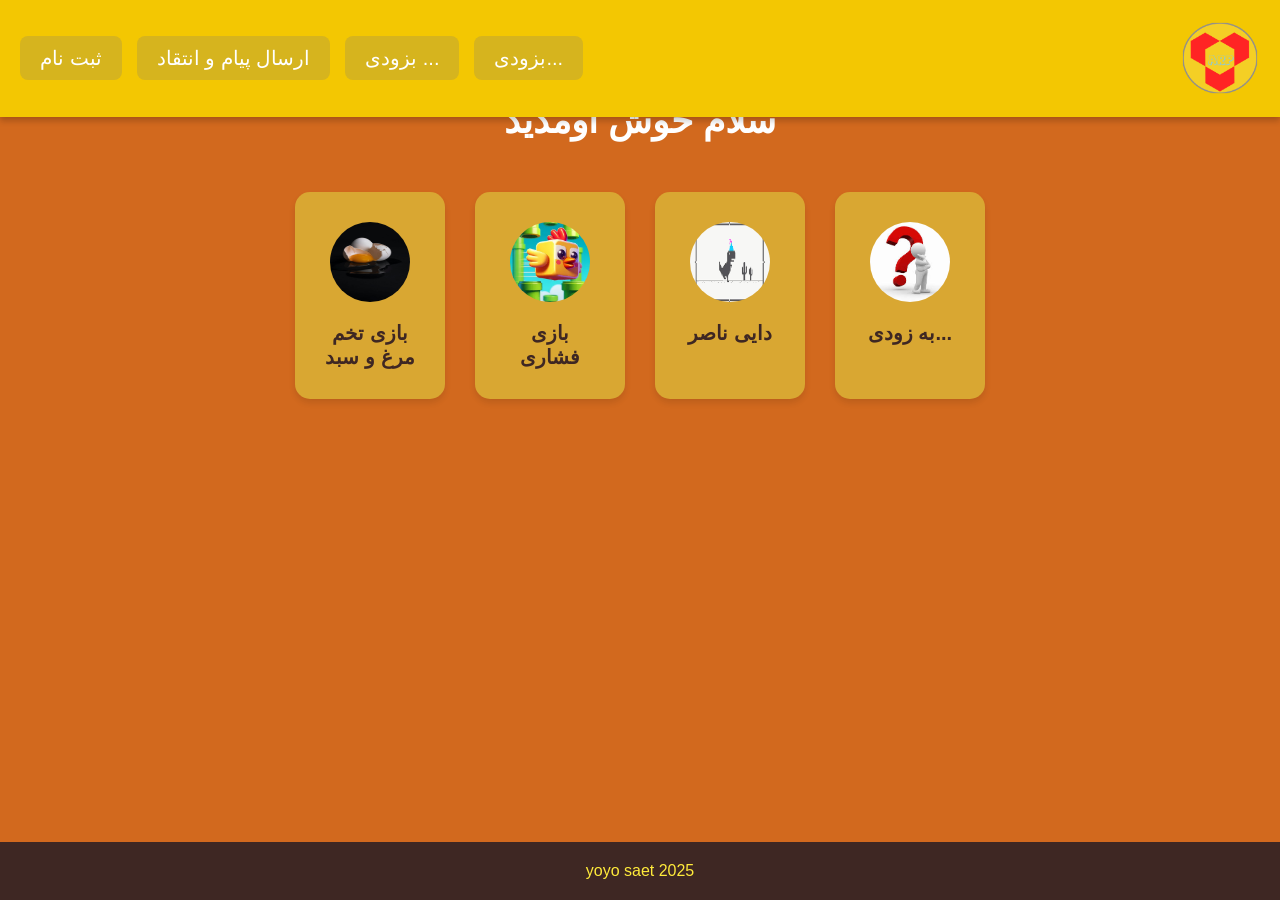
<file: gost fain/index.html>
<!DOCTYPE html>
<html lang="fa">
<head>
    <meta charset="UTF-8">
    <meta name="viewport" content="width=device-width, initial-scale=1.0">
    <title>yoyo saet2</title>
    <link rel="stylesheet" href="./gem game.css">
</head>
<body>
    <!-- Header with 4 buttons at top left and logo at top right -->
    <header>
        <div class="header-container">
            <a href="./form/signup.html" class="header-button">ثبت نام </a>
            <a href="./peam/peam.html" class="header-button">ارسال پیام و انتقاد</a>
            <a href="page3.html" class="header-button"> بزودی ...</a>
            <a href="page4.html" class="header-button"> بزودی...</a>
        </div>
        <!-- Logo placed at the top right -->
        <div class="logo-container">
            <img src="./img/logo-1735135462637.png" alt="Logo" class="logo">
        </div>
    </header>

    <!-- Main Content Section -->
    <main class="content">
        <h1>سلام خوش اومدید</h1>
        <div class="button-container">
            <a href="./level2/index2.html" class="button">
                <img src="./img/jasmin-egger-vWtfT-o-UOA-unsplash-1-scaled.jpg" alt="">
                <p>بازی تخم مرغ و سبد</p>
            </a>
            <a href="./atatri/atatri.html" class="button">
                <img src="./img/com.MGame.FlappyBird19-cc6d5fad-9987-477a-bda1-81beddbb5e64_512x512.webp" alt="Icon 2">
                <p> بازی فشاری</p>  
            </a>
            <a href="./daeei/daeei.html" class="button">
                <img src="./img/images.png" alt="Icon 3">
                <p> دایی ناصر</p>
            </a>
            <a href="page4.html" class="button">
                <img src="./img/imagesس.jpeg"Icon 4>
                <p>به زودی... </p>
            </a>
        </div>
    </main>

    <footer>
        <p>yoyo saet 2025</p>
    </footer>

    <script src="./gem game.js"></script>
</body>
</html>
</file>
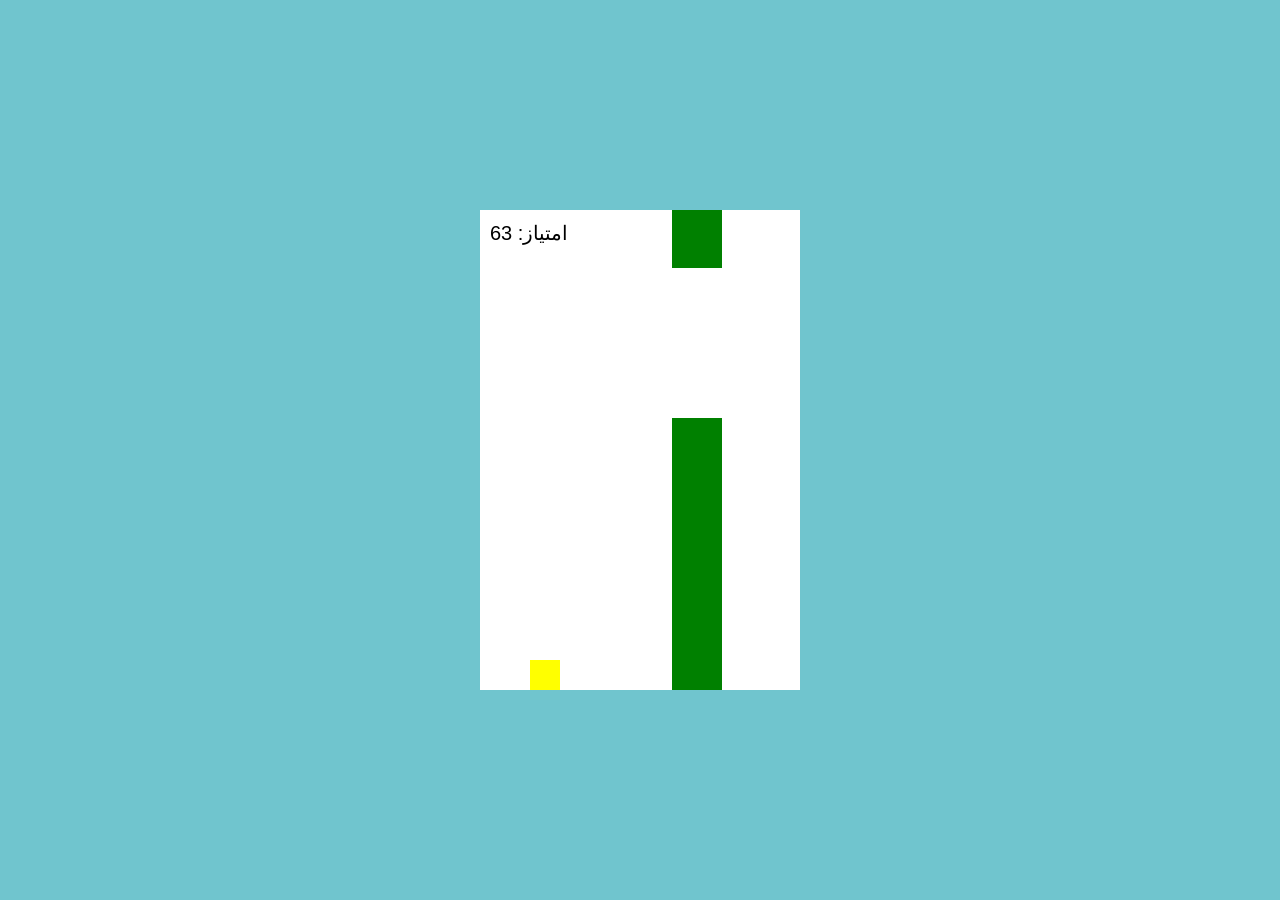
<file: gost fain/atatri/atatri.html>
<!DOCTYPE html>
<html lang="fa">

<head>
    <meta charset="UTF-8">
    <meta name="viewport" content="width=device-width, initial-scale=1.0">
    <title>بازی هواپیمای آتاری</title>
    <style>
        body {
            margin: 0;
            background-color: #70c5ce;
            display: flex;
            justify-content: center;
            align-items: center;
            height: 100vh;
            overflow: hidden;
        }

        canvas {
            background-color: #fff;
            display: block;
        }
    </style>
</head>

<body>

    <canvas id="gameCanvas" width="320" height="480"></canvas>

    <script>
        const canvas = document.getElementById('gameCanvas');
        const ctx = canvas.getContext('2d');

        const GRAVITY = 0.5;
        const LIFT = -12;
        const SPAWN_RATE = 90;
        const PIPE_WIDTH = 50;
        const PIPE_GAP = 150;

        let birdY = canvas.height / 2;
        let birdVelocity = 0;
        let birdWidth = 30;
        let birdHeight = 30;
        let birdX = 50;

        let pipes = [];
        let score = 0;
        let frame = 0;

        function drawBird() {
            ctx.fillStyle = 'yellow';
            ctx.fillRect(birdX, birdY, birdWidth, birdHeight);
        }

        function updateBird() {
            birdVelocity += GRAVITY;
            birdY += birdVelocity;

            if (birdY < 0) birdY = 0;
            if (birdY + birdHeight > canvas.height) birdY = canvas.height - birdHeight;
        }

        function drawPipes() {
            ctx.fillStyle = 'green';
            pipes.forEach(pipe => {
                ctx.fillRect(pipe.x, 0, PIPE_WIDTH, pipe.topHeight);
                ctx.fillRect(pipe.x, pipe.topHeight + PIPE_GAP, PIPE_WIDTH, canvas.height - pipe.topHeight - PIPE_GAP);
            });
        }

        function updatePipes() {
            if (frame % SPAWN_RATE === 0) {
                const topHeight = Math.floor(Math.random() * (canvas.height - PIPE_GAP));
                pipes.push({ x: canvas.width, topHeight });
            }

            pipes.forEach(pipe => {
                pipe.x -= 2;
            });

            pipes = pipes.filter(pipe => pipe.x + PIPE_WIDTH > 0);
        }

        function checkCollisions() {
            for (let i = 0; i < pipes.length; i++) {
                const pipe = pipes[i];
                if (
                    birdX + birdWidth > pipe.x && birdX < pipe.x + PIPE_WIDTH &&
                    (birdY < pipe.topHeight || birdY + birdHeight > pipe.topHeight + PIPE_GAP)
                ) {
                    resetGame();
                }
            }
        }

        function drawScore() {
            ctx.fillStyle = 'black';
            ctx.font = '20px Arial';
            ctx.fillText(`امتیاز: ${score}`, 10, 30);
        }

        function resetGame() {
            birdY = canvas.height / 2;
            birdVelocity = 0;
            pipes = [];
            score = 0;
        }

        function gameLoop() {
            ctx.clearRect(0, 0, canvas.width, canvas.height);

            updateBird();
            drawBird();

            updatePipes();
            drawPipes();

            checkCollisions();
            drawScore();

            frame++;
            score++;
            requestAnimationFrame(gameLoop);
        }

        window.addEventListener('keydown', () => {
            birdVelocity = LIFT;
        });

        gameLoop();
    </script>

</body>

</html>
</file>
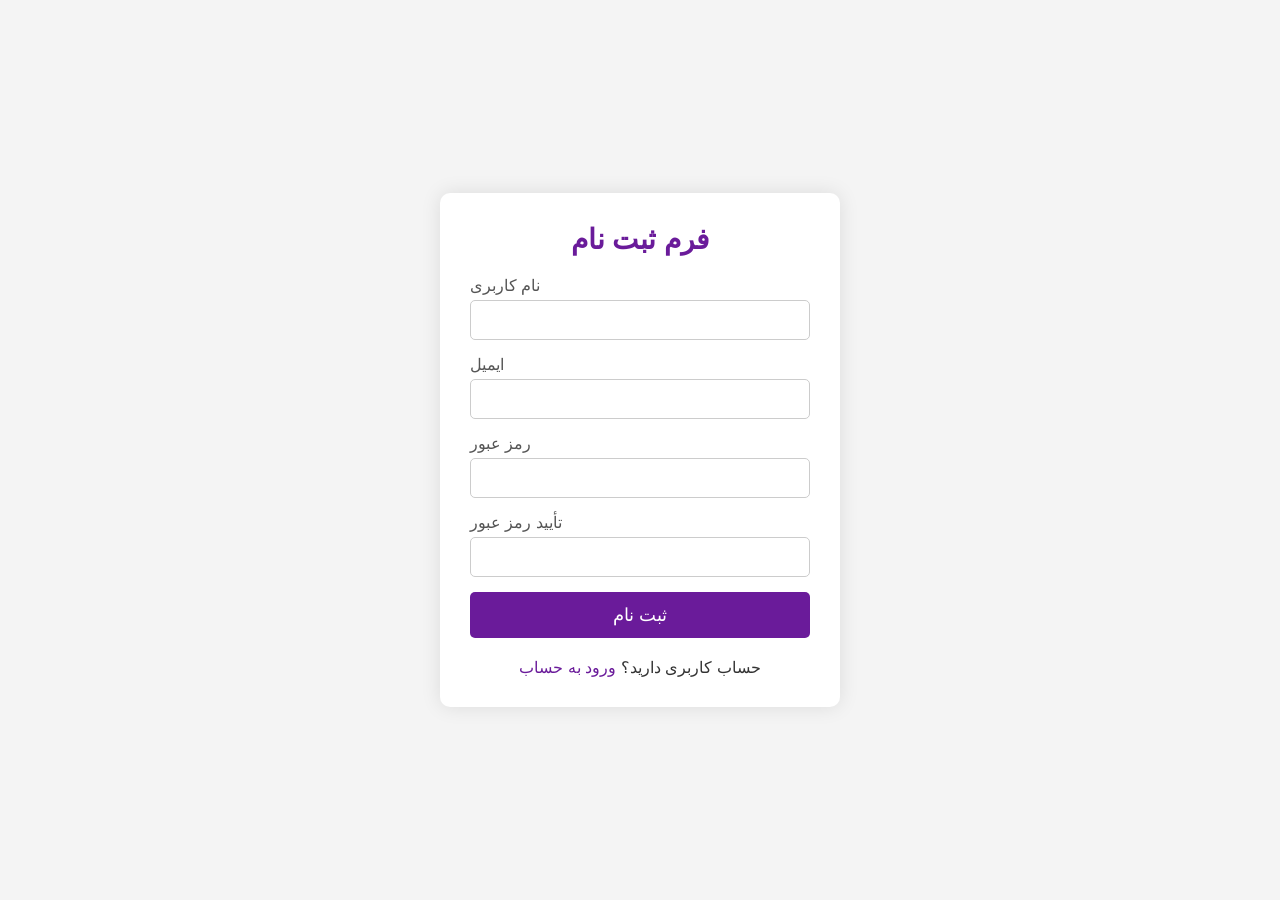
<file: gost fain/form/signup.html>
<!DOCTYPE html>
<html lang="fa">
<head>
    <meta charset="UTF-8">
    <meta name="viewport" content="width=device-width, initial-scale=1.0">
    <title>صفحه ثبت نام</title>
    <link rel="stylesheet" href="styles.css">
</head>
<body>
    <div class="container">
        <h2>فرم ثبت نام</h2>
        <form id="signupForm" onsubmit="return validateForm()">
            <div class="input-group">
                <label for="username">نام کاربری</label>
                <input type="text" id="username" name="username" required>
            </div>

            <div class="input-group">
                <label for="email">ایمیل</label>
                <input type="email" id="email" name="email" required>
            </div>

            <div class="input-group">
                <label for="password">رمز عبور</label>
                <input type="password" id="password" name="password" required>
            </div>

            <div class="input-group">
                <label for="confirmPassword">تأیید رمز عبور</label>
                <input type="password" id="confirmPassword" name="confirmPassword" required>
            </div>

            <button type="submit" class="submit-btn">ثبت نام</button>
        </form>

        <p class="login-link">حساب کاربری دارید؟ <a href="../login/login.html">ورود به حساب</a></p>
    </div>

    <script src="script.js"></script>
</body>
</html>
</file>
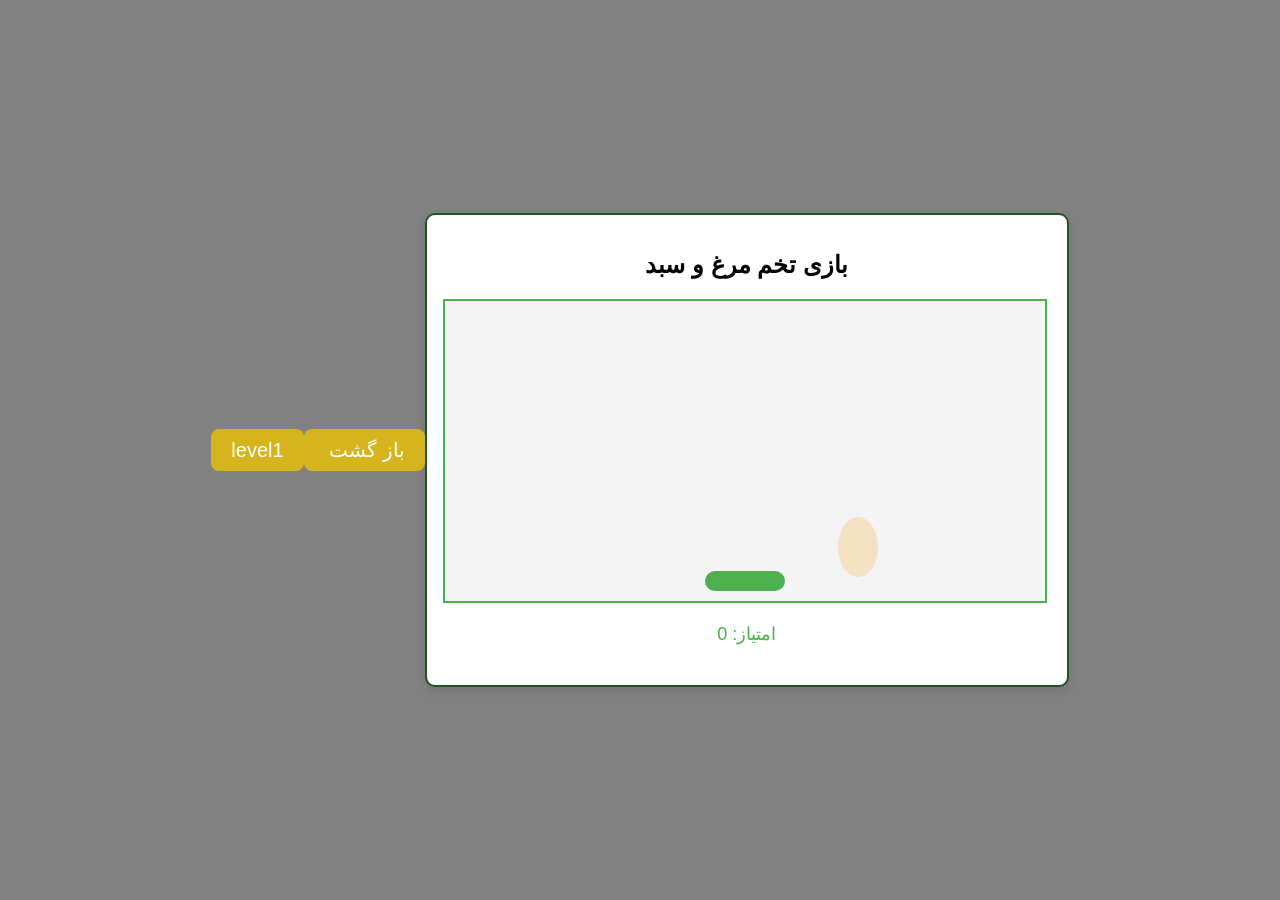
<file: gost fain/level1/index1.html>
<!DOCTYPE html>
<html lang="fa">
<head>
    <meta charset="UTF-8">
    <meta name="viewport" content="width=device-width, initial-scale=1.0">
    <title>بازی تخم مرغ پرتابی</title>
    <link rel="stylesheet" href="./styles level1.css">
</head>
<body>
    <div class="game-container">
        <h1>بازی تخم مرغ و سبد</h1>
        <div id="game-area">
            <div id="egg"></div>
            <div id="basket"></div>
        </div>
        <p id="score">امتیاز: 0</p>
        <p id="message"></p>
    </div>
    <section class="who">
        <a href="../index.html">باز گشت </a>
        <a href="../level2/index2.html">level1</a>
    </section>
    <script src="./script level1.js"></script>
</body>
</html>
</file>
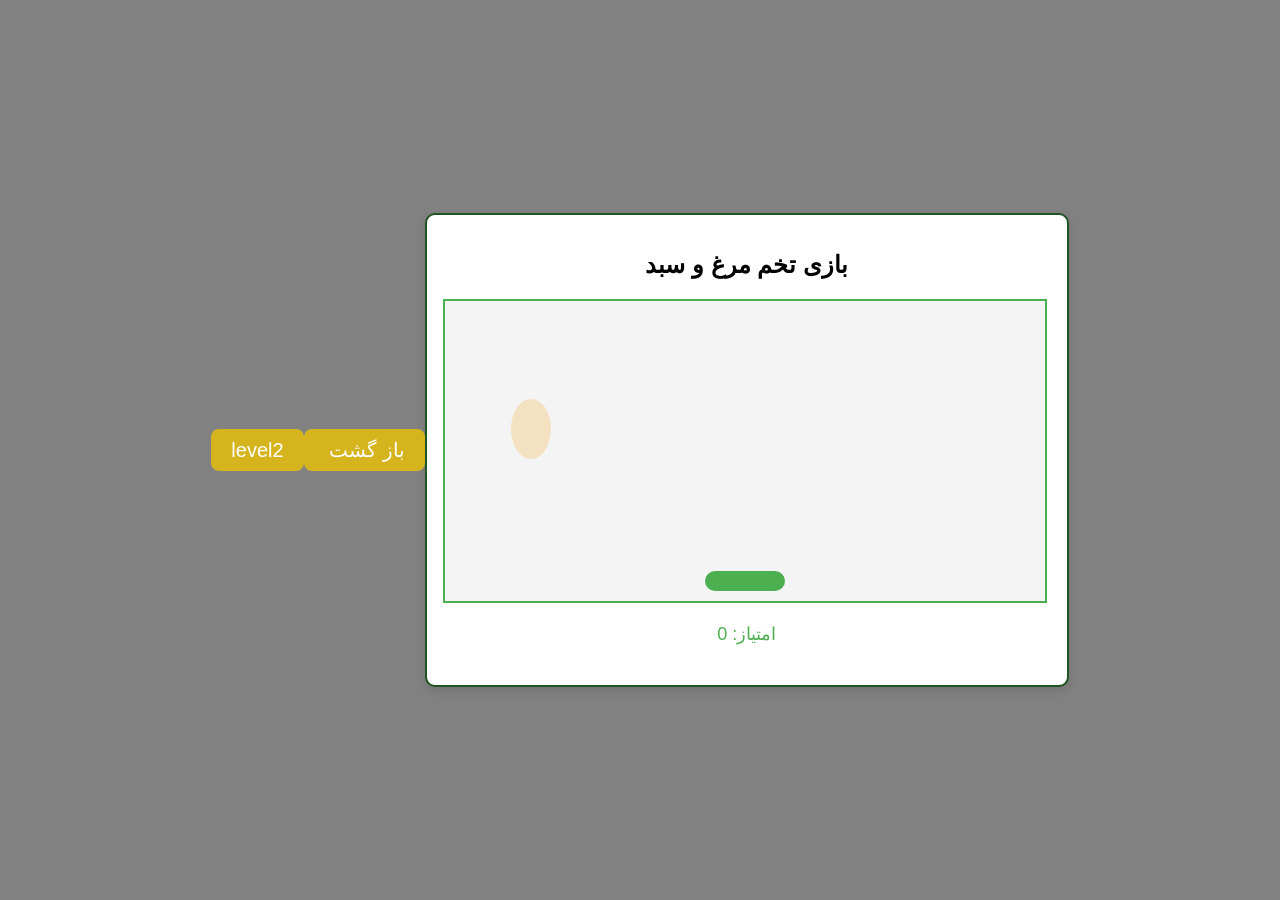
<file: gost fain/level2/index2.html>
<!DOCTYPE html>
<html lang="fa">

<head>
    <meta charset="UTF-8">
    <meta name="viewport" content="width=device-width, initial-scale=1.0">
    <title>بازی تخم مرغ پرتابی</title>
    <link rel="stylesheet" href="./level2.css">
</head>

<body>
    <div class="game-container">
        <h1>  بازی تخم مرغ و سبد </h1>
        <div id="game-area">
            <div id="egg"></div>
            <div id="basket"></div>
        </div>
        <p id="score">امتیاز: 0</p>
        <p id="message"></p>
    </div>
    <section class="who">
        <a href="../index.html">باز گشت </a>
        <a href="../level1/index1.html">level2</a>
    </section>
    <script src="./script level2.js"></script>
</body>

</html>
</file>
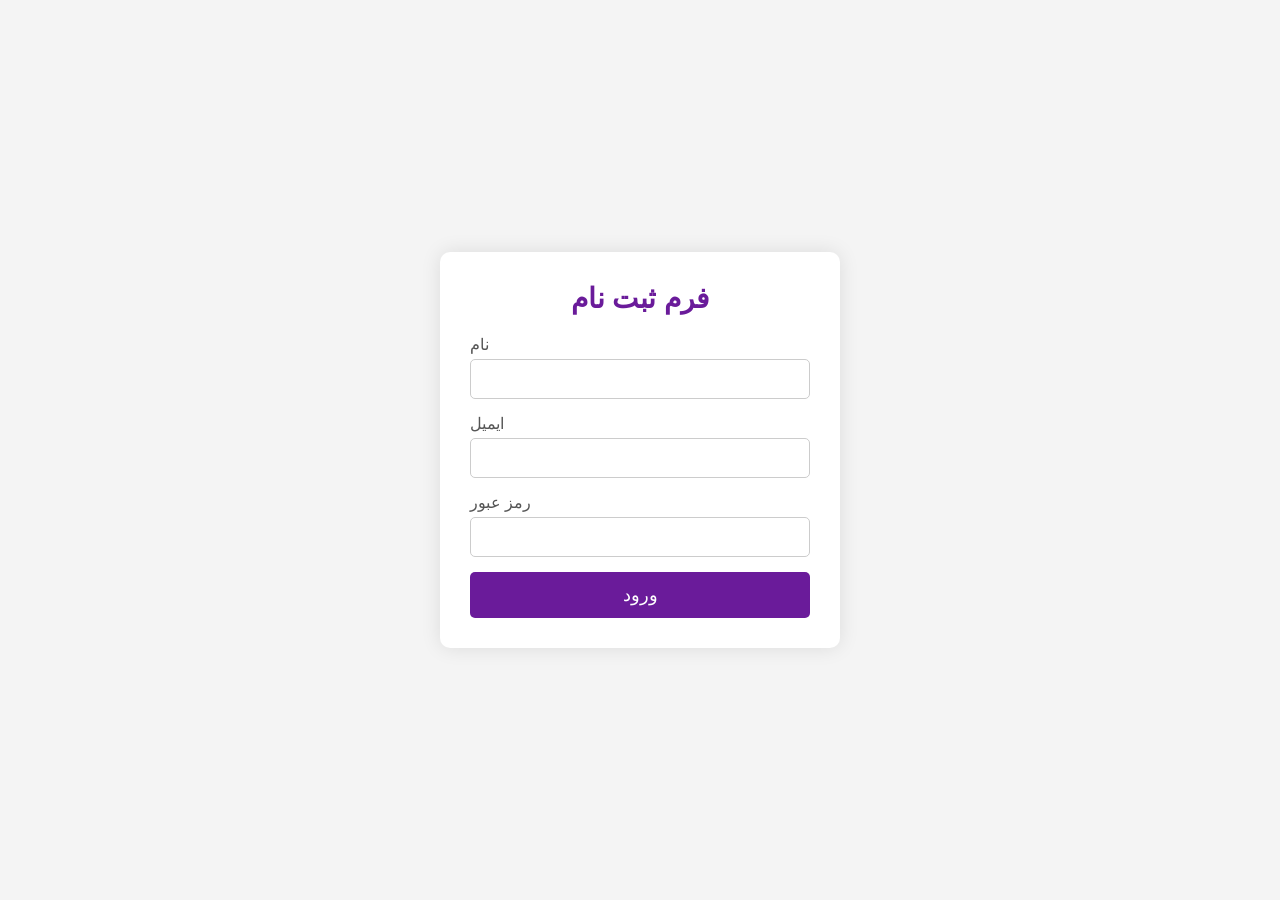
<file: gost fain/login/login.html>
<!DOCTYPE html>
<html lang="fa">

<head>
    <meta charset="UTF-8">
    <meta name="viewport" content="width=device-width, initial-scale=1.0">
    <title>صفحه ثبت نام</title>
    <link rel="stylesheet" href="./login.css">
</head>

<body>
    <div class="container">
        <h2>فرم ثبت نام</h2>
        <form id="signupForm" onsubmit="return validateForm()">
            <div class="input-group">
                <label for="username">نام</label>
                <input type="text" id="username" name="username" required>
            </div>

            <div class="input-group">
                <label for="email">ایمیل</label>
                <input type="email" id="email" name="email" required>
            </div>

            <div class="input-group">
                <label for="password">رمز عبور</label>
                <input type="password" id="password" name="password" required>
            </div>

            <button type="submit" class="submit-btn">ورود</button>
        </form>


    </div>

    <script src="./login.js"></script>
</body>

</html>
</file>
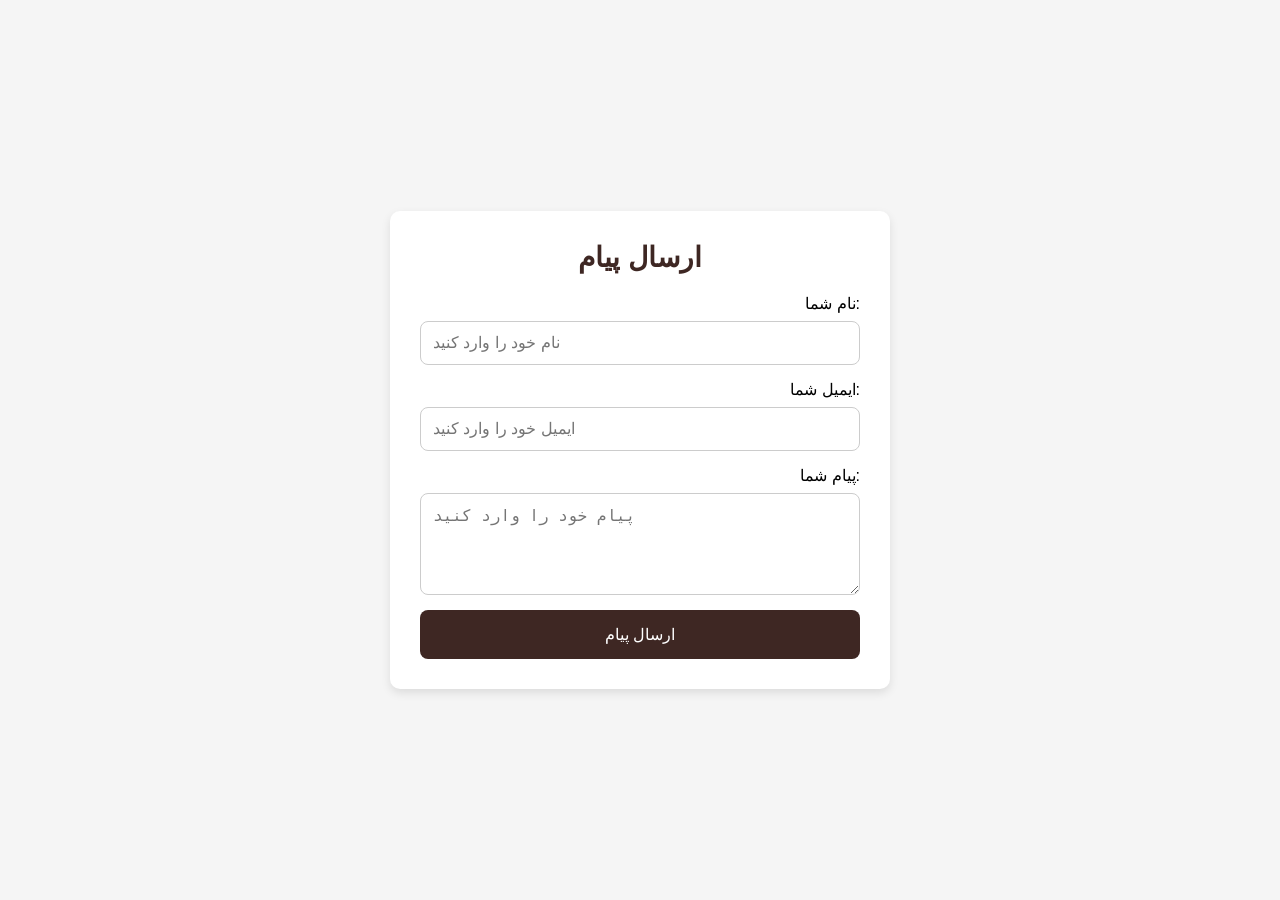
<file: gost fain/peam/peam.html>
<!DOCTYPE html>
<html lang="fa">
<head>
    <meta charset="UTF-8">
    <meta name="viewport" content="width=device-width, initial-scale=1.0">
    <title>ارسال پیام</title>
    <link rel="stylesheet" href="./peam.css">
</head>
<body>
    <div class="container">
        <h1>ارسال پیام</h1>
        <form action="#" method="post" id="message-form">
            <label for="name">نام شما:</label>
            <input type="text" id="name" name="name" placeholder="نام خود را وارد کنید" required>

            <label for="email">ایمیل شما:</label>
            <input type="email" id="email" name="email" placeholder="ایمیل خود را وارد کنید" required>

            <label for="message">پیام شما:</label>
            <textarea id="message" name="message" placeholder="پیام خود را وارد کنید" rows="4" required></textarea>

            <button type="submit" id="submit-btn">ارسال پیام</button>
        </form>

        <div id="confirmation" class="hidden">
            <h2>پیام شما ارسال شد!</h2>
        </div>
    </div>

    <script>
        const form = document.getElementById('message-form');
        const confirmation = document.getElementById('confirmation');
        
        form.addEventListener('submit', function(e) {
            e.preventDefault(); 

            const name = form.name.value;
            const email = form.email.value;
            const message = form.message.value;

           
            confirmation.classList.remove('hidden');
            form.reset(); 
        });
    </script>
</body>
</html>
</file>
<file: gost fain/gem game.css>
* {
    margin: 0;
    padding: 0;
    box-sizing: border-box;
}

body {
    font-family: 'Vazir', sans-serif;
    background-color: chocolate;
    background-size: cover;
    background-position: center;
    color: #ae00ff;
    display: flex;
    flex-direction: column;
    align-items: center;
    height: 100vh;
    justify-content: space-between;
    text-align: center;
}

header {
    width: 100%;
    padding: 20px;
    background-color: #f3c702; /* رنگ طلایی */
    position: fixed;
    top: 0;
    left: 0;
    z-index: 1000;
    display: flex;
    justify-content: space-between;
    align-items: center;
    gap: 15px;
    box-shadow: 0 4px 6px rgba(0, 0, 0, 0.2); /* سایه برای هدر */
}

.header-container {
    display: flex;
    gap: 15px;
}

.header-button {
    color: #ffffff; /* رنگ سفید */
    font-size: 20px;
    text-decoration: none;
    padding: 10px 20px;
    border-radius: 8px;
    background-color: #d6b41e;
    transition: background-color 0.3s ease, transform 0.2s ease;
}

.header-button:hover {
    background-color: #840ebb; /* رنگ بنفش */
    transform: translateY(-2px); /* حرکت ظریف در هنگام هاور */
}

.logo-container {
    position: relative;
    display: flex;
    justify-content: flex-end;
    align-items: center;
    padding: 0;
    background-color: transparent;
    height: auto;
    animation: logoAnimation 3s ease-in-out infinite; /* انیمیشن برای لوگو */
}

.logo-container img {
    width: 80px; /* اندازه لوگو */
    height: auto;
    animation: logoAnimation 3s ease-in-out infinite; /* انیمیشن برای تصویر لوگو */
}

/* انیمیشن لوگو */
@keyframes logoAnimation {
    0% {
        transform: scale(1); /* اندازه اولیه */
        opacity: 1;
    }
    50% {
        transform: scale(1.2); 
        opacity: 0.8; 
    }
    100% {
        transform: scale(1); 
        opacity: 1;
    }
}

.content {
    margin-top: 100px;
    text-align: center;
}

h1 {
    font-size: 36px;
    color: #ffffff;
    margin-bottom: 50px;
    font-family: 'Vazir', sans-serif;
}

.button-container {
    display: flex;
    justify-content: center;
    gap: 30px;
    flex-wrap: wrap;
}

.button {
    background-color: #D9A732; 
    padding: 30px;
    width: 150px;
    text-align: center;
    border-radius: 15px;
    text-decoration: none;
    color: #3E2723;
    transition: transform 0.3s ease, background-color 0.3s ease, box-shadow 0.3s ease;
    box-shadow: 0 4px 6px rgba(0, 0, 0, 0.1);
}

.button img {
    width: 80px;
    height: 80px;
    border-radius: 50%;
    transition: transform 0.3s ease;
}

.button p {
    font-size: 20px;
    margin-top: 15px;
    font-weight: bold;
}

.button:hover {
    background-color: #6D4C41;
    transform: scale(1.1);
    box-shadow: 0 8px 12px rgba(0, 0, 0, 0.2); 
}

.button:hover img {
    transform: rotate(360deg);
}

footer {
    width: 100%;
    padding: 20px;
    background-color: #3E2723;
    text-align: center;
    color: #FFEB3B; 
}

@media screen and (max-width: 768px) {
    .header-button {
        font-size: 16px;
        padding: 8px 15px;
    }

    .button {
        width: 120px;
        padding: 20px;
    }

    h1 {
        font-size: 28px;
    }

    .logo-container {
        justify-content: center; 
        margin-bottom: 10px;
    }

    .header-container {
        flex-direction: column;
        align-items: center;
    }
}

@keyframes fadeIn {
    from {
        opacity: 0;
        transform: translateY(20px);
    }

    to {
        opacity: 1;
        transform: translateY(0);
    }
}
</file>
<file: gost fain/form/styles.css>
/* Reset default styles */
* {
    margin: 0;
    padding: 0;
    box-sizing: border-box;
}

body {
    font-family: 'Vazir', sans-serif;
    background-color: #f4f4f4;
    color: #333;
    display: flex;
    justify-content: center;
    align-items: center;
    height: 100vh;
}

.container {
    background-color: #fff;
    padding: 30px;
    border-radius: 10px;
    box-shadow: 0 0 20px rgba(0, 0, 0, 0.1);
    width: 400px;
    text-align: center;
}

h2 {
    font-size: 28px;
    color: #6a1b9a;
    margin-bottom: 20px;
}

.input-group {
    margin-bottom: 15px;
    text-align: left;
}

label {
    font-size: 16px;
    color: #555;
}

input[type="text"], input[type="email"], input[type="password"] {
    width: 100%;
    padding: 10px;
    margin-top: 5px;
    font-size: 16px;
    border: 1px solid #ccc;
    border-radius: 5px;
}

input[type="text"]:focus, input[type="email"]:focus, input[type="password"]:focus {
    border-color: #6a1b9a;
    outline: none;
}

.submit-btn {
    background-color: #6a1b9a;
    color: #fff;
    font-size: 18px;
    padding: 12px;
    width: 100%;
    border: none;
    border-radius: 5px;
    cursor: pointer;
}

.submit-btn:hover {
    background-color: #4a148c;
}

.login-link {
    margin-top: 20px;
}

.login-link a {
    color: #6a1b9a;
    text-decoration: none;
}

.login-link a:hover {
    text-decoration: underline;
}
</file>
<file: gost fain/level1/styles level1.css>
body {
    font-family: 'Vazir', sans-serif;
    background-color: #818181;
    display: flex;
    justify-content: center;
    align-items: center;
    height: 100vh;
    margin: 0;
    direction: rtl;
}

.game-container {
    text-align: center;
    border: 2px solid #1e5520;
    padding: 20px;
    border-radius: 10px;
    background-color: white;
    box-shadow: 0 4px 8px rgba(0, 0, 0, 0.1);
    width: 80%;
    max-width: 600px;
}

h1 {
    font-size: 24px;
    color: #000000;
    margin-bottom: 20px;
}

#game-area {
    position: relative;
    width: 100%;
    height: 300px;
    background-color: #f4f4f4;
    overflow: hidden;
    border: 2px solid #4CAF50;
}

#egg {
    position: absolute;
    width: 40px;
    height: 60px;
    background-color: #f4e1c1;
    border-radius: 50%;
    top: -60px;
    left: 50%;
    margin-left: -20px;
}

#basket {
    position: absolute;
    width: 80px;
    height: 20px;
    background-color: #4CAF50;
    border-radius: 10px;
    bottom: 10px;
    left: 50%;
    margin-left: -40px;
}

#score {
    font-size: 18px;
    color: #4CAF50;
    margin-top: 20px;
}

#message {
    font-size: 20px;
    color: red;
    margin-top: 10px;
}

section.who>a{
    color: #ffffff; /* رنگ طلایی */
    font-size: 20px;
    text-decoration: none;
    padding: 10px 20px;
    border-radius: 8px;
    background-color: #d6b41e;
    transition: background-color 0.3s;
}
</file>
<file: gost fain/level2/level2.css>
body {
    font-family: 'Vazir', sans-serif;
    background-color: #818181;
    display: flex;
    justify-content: center;
    align-items: center;
    height: 100vh;
    margin: 0;
    direction: rtl;
}

.game-container {
    text-align: center;
    border: 2px solid #1e5520;
    padding: 20px;
    border-radius: 10px;
    background-color: white;
    box-shadow: 0 4px 8px rgba(0, 0, 0, 0.1);
    width: 80%;
    max-width: 600px;
}

h1 {
    font-size: 24px;
    color: #000000;
    margin-bottom: 20px;
}

#game-area {
    position: relative;
    width: 100%;
    height: 300px;
    background-color: #f4f4f4;
    overflow: hidden;
    border: 2px solid #4CAF50;
}

#egg {
    position: absolute;
    width: 40px;
    height: 60px;
    background-color: #f4e1c1;
    border-radius: 50%;
    top: -60px;
    left: 50%;
    margin-left: -20px;
}

#basket {
    position: absolute;
    width: 80px;
    height: 20px;
    background-color: #4CAF50;
    border-radius: 10px;
    bottom: 10px;
    left: 50%;
    margin-left: -40px;
}

#score {
    font-size: 18px;
    color: #4CAF50;
    margin-top: 20px;
}

#message {
    font-size: 20px;
    color: red;
    margin-top: 10px;
}

section.who>a{
    color: #ffffff; /* رنگ طلایی */
    font-size: 20px;
    text-decoration: none;
    padding: 10px 20px;
    border-radius: 8px;
    background-color: #d6b41e;
    transition: background-color 0.3s;
}
</file>
<file: gost fain/login/login.css>
/* Reset default styles */
* {
    margin: 0;
    padding: 0;
    box-sizing: border-box;
}

body {
    font-family: 'Vazir', sans-serif;
    background-color: #f4f4f4;
    color: #333;
    display: flex;
    justify-content: center;
    align-items: center;
    height: 100vh;
}

.container {
    background-color: #fff;
    padding: 30px;
    border-radius: 10px;
    box-shadow: 0 0 20px rgba(0, 0, 0, 0.1);
    width: 400px;
    text-align: center;
}

h2 {
    font-size: 28px;
    color: #6a1b9a;
    margin-bottom: 20px;
}

.input-group {
    margin-bottom: 15px;
    text-align: left;
}

label {
    font-size: 16px;
    color: #555;
}

input[type="text"], input[type="email"], input[type="password"] {
    width: 100%;
    padding: 10px;
    margin-top: 5px;
    font-size: 16px;
    border: 1px solid #ccc;
    border-radius: 5px;
}

input[type="text"]:focus, input[type="email"]:focus, input[type="password"]:focus {
    border-color: #6a1b9a;
    outline: none;
}

.submit-btn {
    background-color: #6a1b9a;
    color: #fff;
    font-size: 18px;
    padding: 12px;
    width: 100%;
    border: none;
    border-radius: 5px;
    cursor: pointer;
}

.submit-btn:hover {
    background-color: #4a148c;
}

.login-link {
    margin-top: 20px;
}

.login-link a {
    color: #6a1b9a;
    text-decoration: none;
}

.login-link a:hover {
    text-decoration: underline;
}
</file>
<file: gost fain/peam/peam.css>
* {
    margin: 0;
    padding: 0;
    box-sizing: border-box;
}

body {
    font-family: 'Vazir', sans-serif;
    background-color: #f5f5f5;
    display: flex;
    justify-content: center;
    align-items: center;
    height: 100vh;
    flex-direction: column;
}

.container {
    background-color: #fff;
    padding: 30px;
    border-radius: 10px;
    box-shadow: 0 4px 10px rgba(0, 0, 0, 0.1);
    text-align: center;
    width: 100%;
    max-width: 500px;
}

h1 {
    color: #3e2723;
    font-size: 28px;
    margin-bottom: 20px;
}

form {
    display: flex;
    flex-direction: column;
}

label {
    text-align: right;
    margin-bottom: 8px;
    font-size: 16px;
}

input, textarea {
    padding: 12px;
    margin-bottom: 15px;
    border: 1px solid #ccc;
    border-radius: 8px;
    font-size: 16px;
}

button {
    background-color: #3e2723;
    color: #fff;
    padding: 15px;
    border: none;
    border-radius: 8px;
    cursor: pointer;
    font-size: 16px;
    transition: background-color 0.3s;
}

button:hover {
    background-color: #6d4c41;
}

#confirmation {
    display: none;
    margin-top: 20px;
}

#confirmation h2 {
    color: #388e3c;
    font-size: 24px;
}

.hidden {
    display: none;
}
</file>
